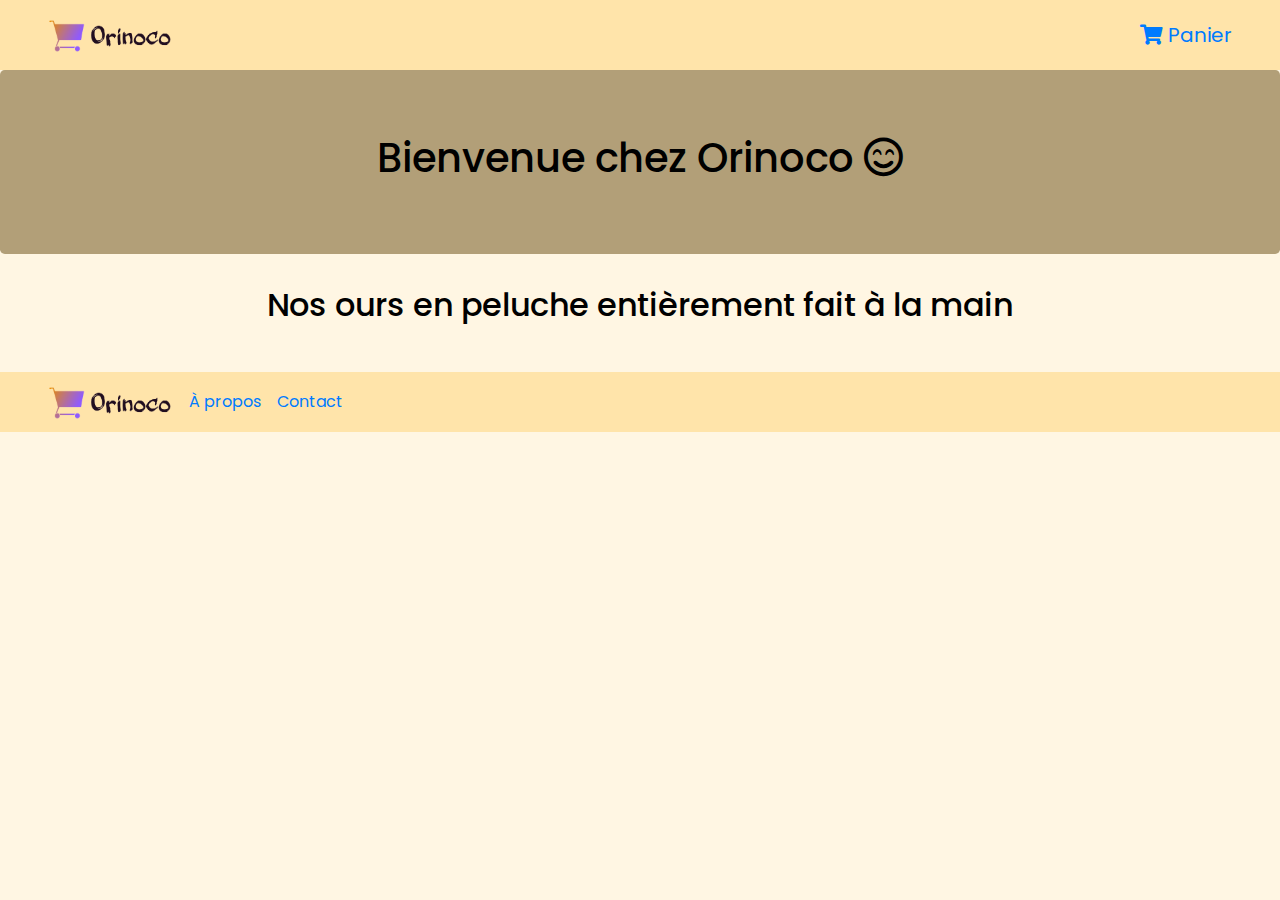
<file: index.html>
<!DOCTYPE html>
<html lang="fr">
<head>
    <meta charset="UTF-8">
    <meta name="viewport" content="width=device-width, initial-scale=1.0">

    <link rel="stylesheet" href="https://stackpath.bootstrapcdn.com/bootstrap/4.4.1/css/bootstrap.min.css" integrity="sha384-Vkoo8x4CGsO3+Hhxv8T/Q5PaXtkKtu6ug5TOeNV6gBiFeWPGFN9MuhOf23Q9Ifjh" crossorigin="anonymous">
    <link rel="stylesheet" href="https://cdnjs.cloudflare.com/ajax/libs/font-awesome/5.13.1/css/all.min.css" />
    <link rel="stylesheet" href="style.css">
    <link href="https://fonts.googleapis.com/css2?family=Poppins&display=swap" rel="stylesheet">
    <title>Orinoco</title>
</head>
<body>

    <!--Menu Navigation-->
        <div class="container-fluid header">
           <div class="row justify-content-between">
                <a class="navbar-brand ml-5" href="index.html"><img src="logo-orinoco.png" width="125" height="60" alt="Site logo"></a>
                <a class="navbar-brand mr-5 align-self-center" href="panier.html"><i class="fas fa-shopping-cart"></i> Panier</a>
           </div>
        </div>
     
    
     <!--Accueil du site-->
     <div class="jumbotron text-center">
         <h1>Bienvenue chez Orinoco <i class="far fa-smile-beam"></i></h1>
     </div>
     <h2 class="text-center mb-4">Nos ours en peluche entièrement fait à la main</h2>

     <!--Liste des Ours en peluche-->
    <div class="container-fluid">
        <div class="row" id="teddies"></div>
    </div>

    <!--Footer-->
        <div class="container-fluid footer mt-4">
          <div class="row">
                <a class="ml-5" href="index.html"><img src="logo-orinoco.png" width="125" height="60" alt="Site logo"></a>
                <a class="align-self-center ml-3" href="#">À propos</a>
                <a class="align-self-center ml-3" href="#">Contact</a>
          </div>
        </div>

    <script src="javascript/script.js"></script>
</body>
</html>
</file>
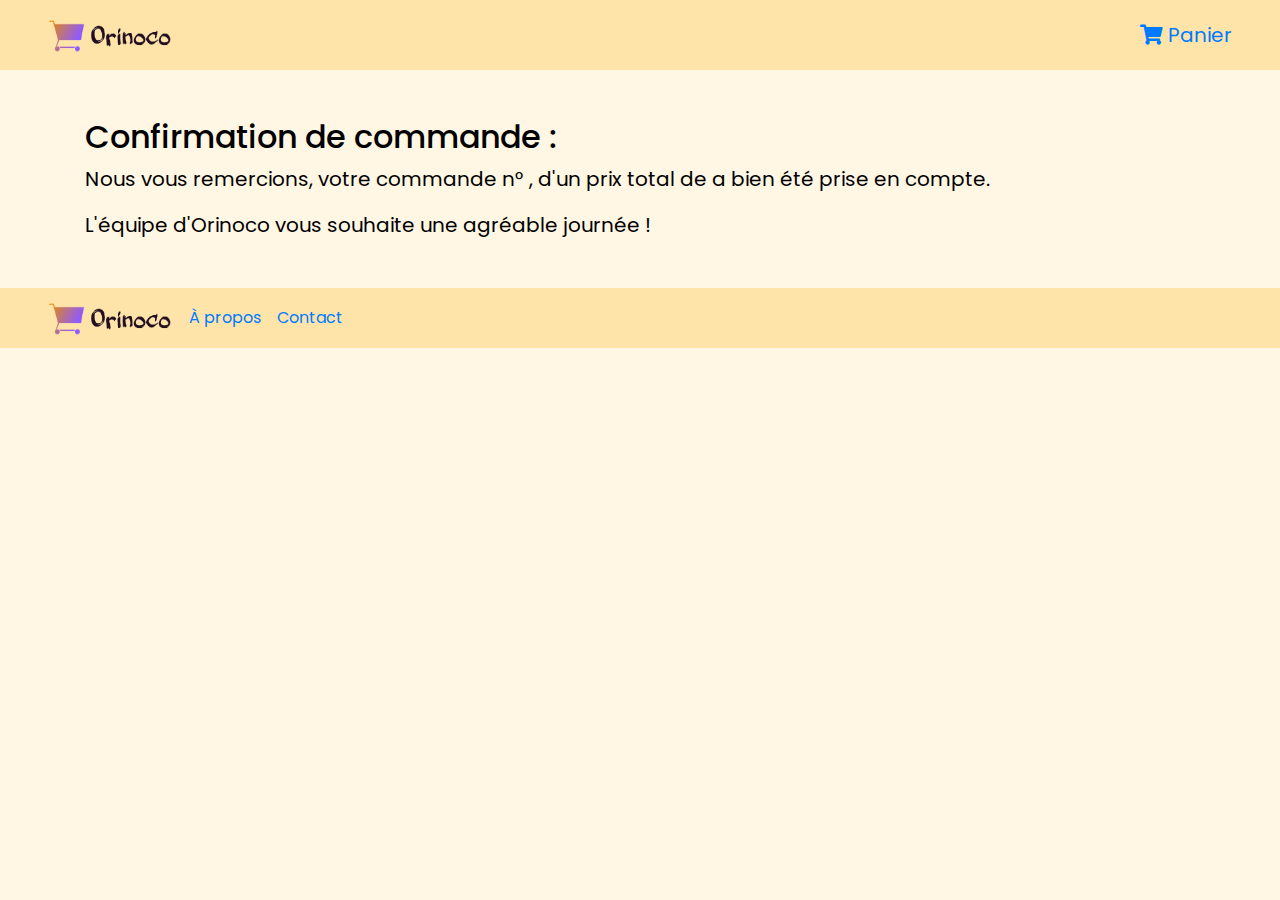
<file: confirmation.html>
<!DOCTYPE html>
<html lang="fr">
<head>
    <meta charset="UTF-8">
    <meta name="viewport" content="width=device-width, initial-scale=1.0">
    <link rel="stylesheet" href="https://stackpath.bootstrapcdn.com/bootstrap/4.4.1/css/bootstrap.min.css" integrity="sha384-Vkoo8x4CGsO3+Hhxv8T/Q5PaXtkKtu6ug5TOeNV6gBiFeWPGFN9MuhOf23Q9Ifjh" crossorigin="anonymous">
    <link rel="stylesheet" href="https://cdnjs.cloudflare.com/ajax/libs/font-awesome/5.13.1/css/all.min.css" />
    <link rel="stylesheet" href="style.css">
    <link href="https://fonts.googleapis.com/css2?family=Poppins&display=swap" rel="stylesheet">
    <title>Confirmation de commande</title>
</head>
<body>
     <!--Menu Navigation-->
     <div class="container-fluid header">
        <div class="row justify-content-between">
             <a class="navbar-brand ml-5" href="index.html"><img src="logo-orinoco.png" width="125" height="60" alt="Site logo"></a>
             <a class="navbar-brand mr-5 align-self-center" href="panier.html"><i class="fas fa-shopping-cart"></i> Panier</a>
        </div>
     </div>
    <div class="container mt-5 mb-5" id="orderContainer">
        <h2>Confirmation de commande :</h2>
        <p>Nous vous remercions, votre commande n° <span id="confirmationOrderId"></span>, d'un prix total de <span id="confirmationPrice"></span> a bien été prise en compte. </p>
        <p>L'équipe d'Orinoco vous souhaite une agréable journée !</p>
    </div>
    <!--Footer-->
    <div class="container-fluid footer mt-4">
        <div class="row">
              <a class="ml-5" href="index.html"><img src="logo-orinoco.png" width="125" height="60" alt="Site logo"></a>
              <a class="align-self-center ml-3" href="#">À propos</a>
              <a class="align-self-center ml-3" href="#">Contact</a>
        </div>
      </div>
      <script src="javascript/confirmation.js"></script>
</body>
</html>
</file>
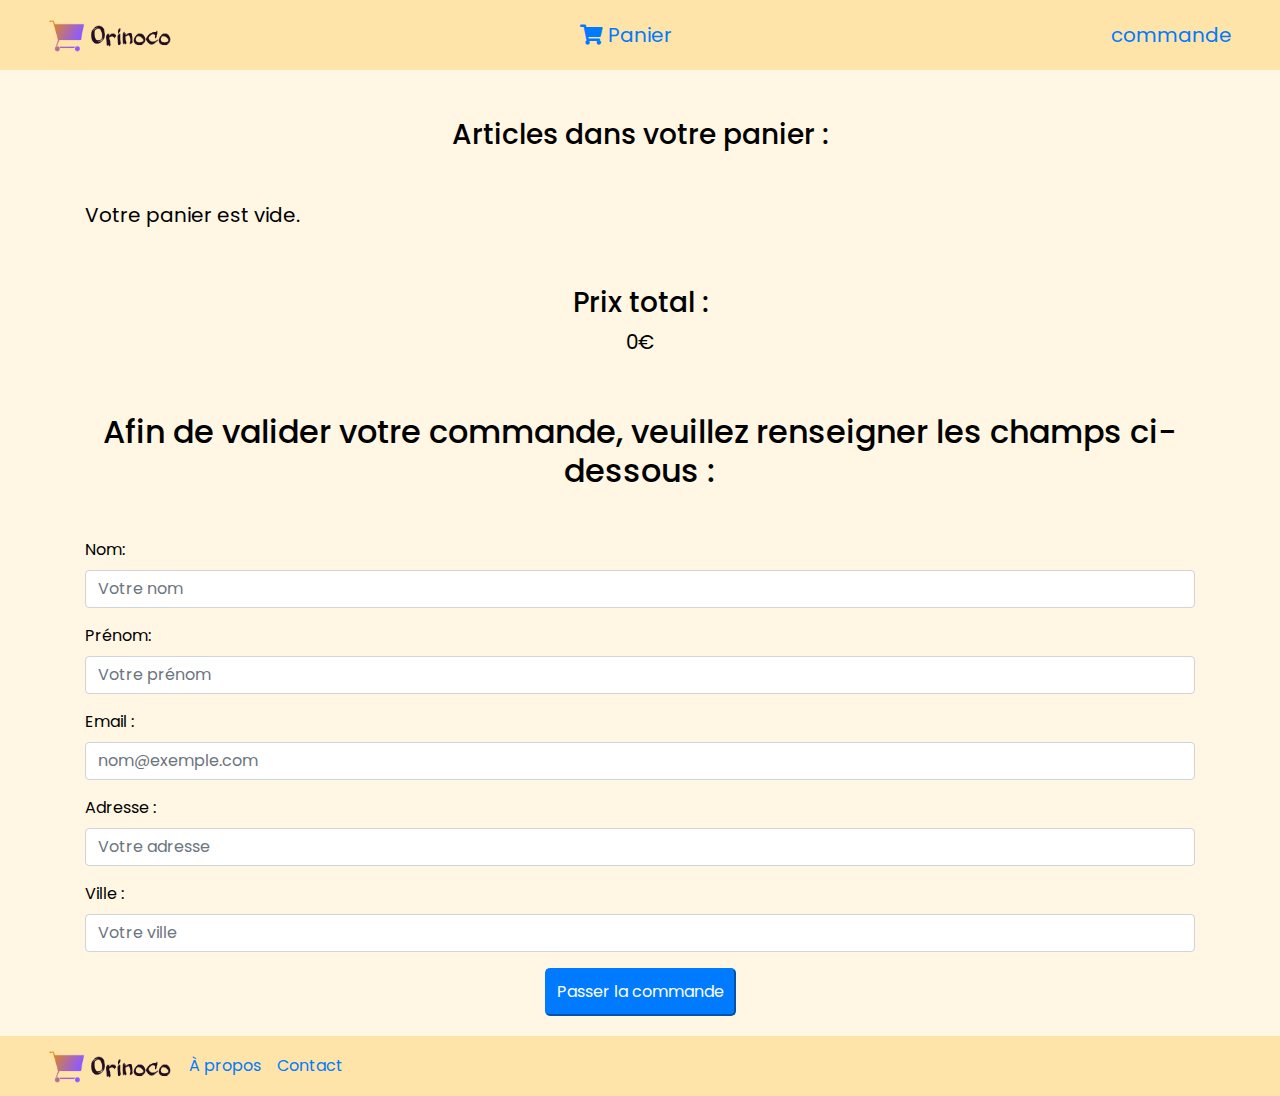
<file: panier.html>
<!DOCTYPE html>
<html lang="fr">
<head>
    <meta charset="UTF-8">
    <meta name="viewport" content="width=device-width, initial-scale=1.0">

    <link rel="stylesheet" href="https://stackpath.bootstrapcdn.com/bootstrap/4.4.1/css/bootstrap.min.css" integrity="sha384-Vkoo8x4CGsO3+Hhxv8T/Q5PaXtkKtu6ug5TOeNV6gBiFeWPGFN9MuhOf23Q9Ifjh" crossorigin="anonymous">
    <link rel="stylesheet" href="https://cdnjs.cloudflare.com/ajax/libs/font-awesome/5.13.1/css/all.min.css" />
    <link rel="stylesheet" href="style.css">
    <link href="https://fonts.googleapis.com/css2?family=Poppins&display=swap" rel="stylesheet">
    <title>Panier</title>
</head>
<body>

    <!--Menu Navigation-->
    <div class="container-fluid header">
        <div class="row justify-content-between">
             <a class="navbar-brand ml-5" href="index.html"><img src="logo-orinoco.png" width="125" height="60" alt="Site logo"></a>
             <a class="navbar-brand mr-5 align-self-center" href="panier.html"><i class="fas fa-shopping-cart"></i> Panier</a>
             <a class="navbar-brand mr-5 align-self-center" href="confirmation.html">commande</a>
        </div>
     </div>

    <!--Contenu du panier-->
     <div class="container">
        <h3 class="text-center mt-5 mb-5">Articles dans votre panier :</h3>
         <div class="row">
             <!-- <div class="col-12">   -->
                 <ul class="col-12 " id="basketList"></ul>
             <!-- </div> -->
         </div>
         <div class="row">
             <div class="col-12 text-center mt-4 mb-4" >
                 <h3>Prix total :</h3>
                 <p id="total">0€</p>
             </div>
         </div>
     </div>
    <!--Formulaire de commande-->
    <div class="container">
        <div class="row">
              <div class=" col-12">
                  <h2 class="mb-5 mt-3 text-center">Afin de valider votre commande, veuillez renseigner les champs ci-dessous :</h2>
                <div id="form">
                    <div class="form-group">
                        <label for="nom">Nom:</label>
                        <input type="text" class="form-control" id="nom" name="nom" placeholder="Votre nom">
                        <span class="missingField" id="missingLastName"></span>
                    </div>
                    <div class="form-group">
                        <label for="prenom">Prénom:</label>
                        <input type="text" class="form-control" id="prenom" name="prenom" placeholder="Votre prénom">
                        <span class="missingField" id="missingFirstName"></span>
                    </div>
                    <div class="form-group">
                        <label for="email">Email :</label>
                        <input type="text" class="form-control" id="email" name="email" placeholder="nom@exemple.com">
                        <span class="missingField" id="missingEmail"></span>
                    </div>
                    <div class="form-group">
                        <label for="adresse">Adresse :</label>
                        <input type="text" class="form-control" id="adresse" name="adresse" placeholder="Votre adresse">
                        <span class="missingField" id="missingAddress"></span>
                    </div>
                    <div class="form-group">
                        <label for="ville">Ville :</label>
                        <input type="text" class="form-control" id="ville" name="ville" placeholder="Votre ville">
                        <span class="missingField" id="missingCity"></span>
                    </div>
                    <div class="text-center">
                        <button class="btn-primary" id="validationButton">Passer la commande</button>
                    </div>
                </div>
              </div>
        </div>
    </div>
    
    <!--Footer-->
    <div class="container-fluid footer">
        <div class="row">
              <a class="ml-5" href="index.html"><img src="logo-orinoco.png" width="125" height="60" alt="Site logo"></a>
              <a class="align-self-center ml-3" href="#">À propos</a>
              <a class="align-self-center ml-3" href="#">Contact</a>
        </div>
      </div>
  
    <script src="javascript/panier.js"></script>
</body>
</html>
</file>
<file: style.css>
/* ************** GENERAL **************  */
body {
    color: black;
    background-color: #FFF6E3;
    font-family: 'poppins', sans-serif;
}
li {
    list-style: none;
}
p {
    font-size: 20px;
}

/* ************** HEADER & FOOTER **************  */
.header, .footer {
    /* background-color: #FFC343; */
    background-color: #FFE4AA;
}

/* ************** Page d'accueil **************  */
.jumbotron {
    background-color: #B29F78;
}
.card {
    background-color: #FFE4AA;
    box-shadow: 3px 3px 5px black;
}

/* ************** Page produit **************  */
.product {
    border: 2px solid black;
    background-color: #FFE4AA;
    box-shadow: 3px 3px 15px black;
}

/* ************** Page Panier **************  */
li {
    display: flex;
    justify-content: space-between;
    align-items: center;
    margin-bottom: 30px;
    border: 2px solid black;
    background-color: #FFE4AA;
    box-shadow: 3px 3px 5px black;
}
li p {
    margin: auto 0;
}
@media screen and (max-width: 768px) {
    li {
        flex-direction: column;
        justify-content: center;
    }
    .deleteButton {
        margin-right: 0 !important;
        margin-bottom: 10px;
    }
}

#basketList li img {
    width: 150px;
    height: 100px;
}

#validationButton {
    border-radius: 5px;
    margin-bottom: 20px;
    padding: 10px;
}
</file>
